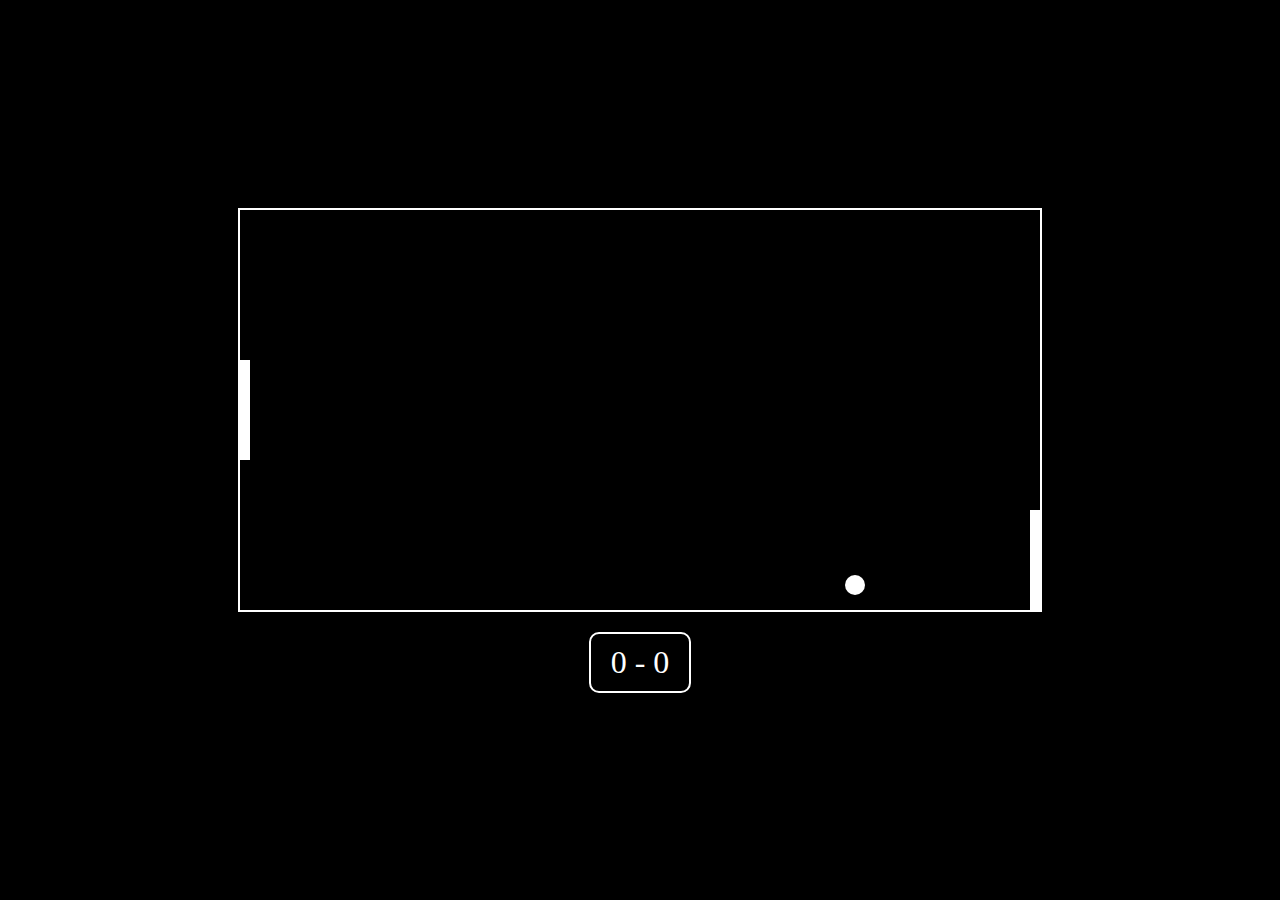
<file: pong index.html>
<!DOCTYPE html>
<html lang="en">
<head>
    <meta charset="UTF-8">
    <meta name="viewport" content="width=device-width, initial-scale=1.0">
    <title>Pong Game</title>
    <link rel="stylesheet" href="pong styles.css">
</head>
<body>
    <canvas id="pongCanvas" width="800" height="400"></canvas>
    <div id="scoreBoard">
        <span id="leftScore">0</span> - <span id="rightScore">0</span>
    </div>
    <div id="messageBox" class="hidden">
        <p id="messageText"></p>
        <button onclick="resetGame()">Play Again</button> <br><br> For you By - <br> Yusuf Ansari 
    </div>
    <script src="pong script.js"></script>
</body>
</html>
</file>
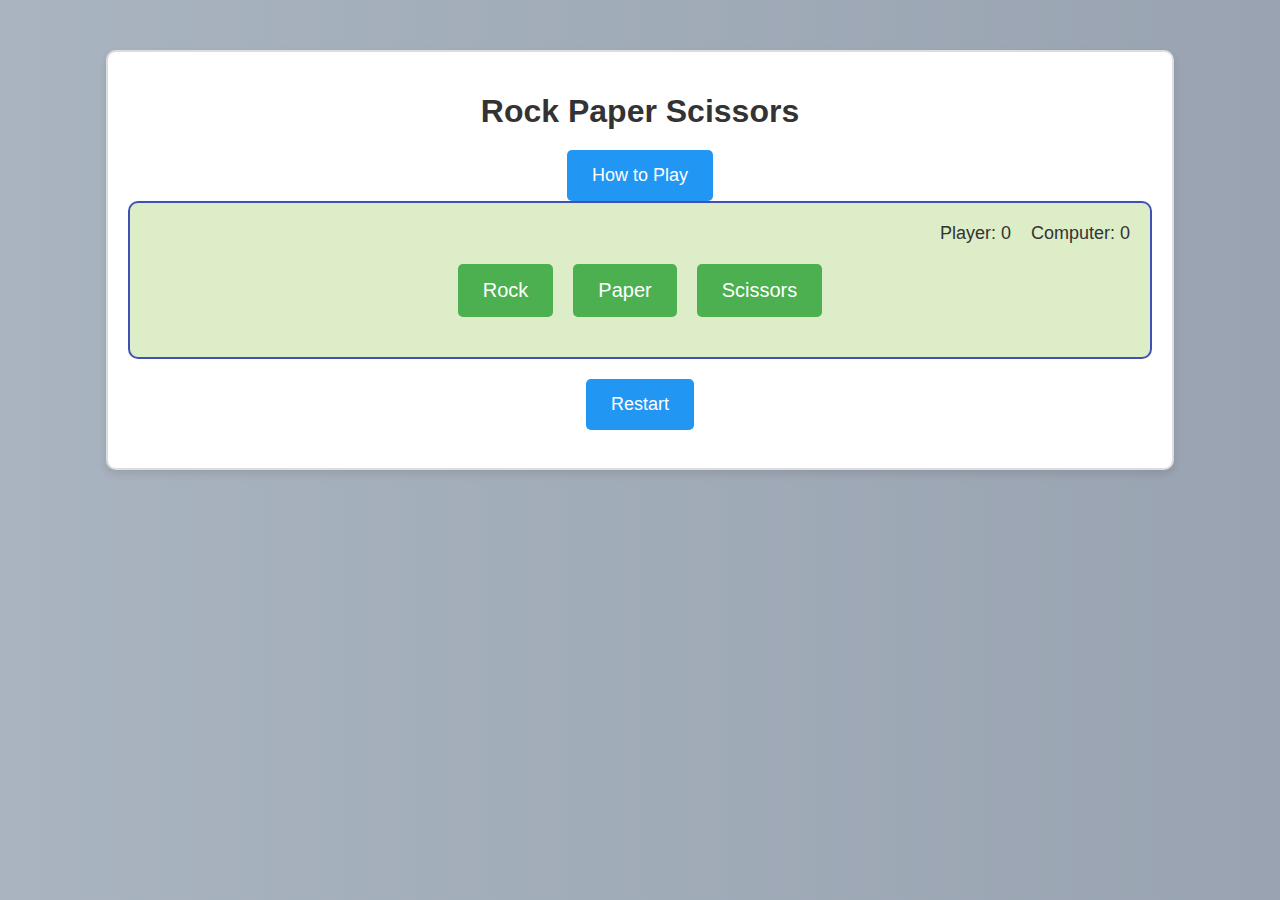
<file: rock paper sisscor index.html>
<!DOCTYPE html>
<html lang="en">
<head>
    <meta charset="UTF-8">
    <meta name="viewport" content="width=device-width, initial-scale=1.0">
    <title>Rock Paper Scissors</title>
    <link rel="stylesheet" href="rock paper sisscor styles.css">
</head>
<body>
    <div class="container">
        <h1>Rock Paper Scissors</h1>
        <button id="instructionButton" onclick="showInstructionPopup()">How to Play</button>
        <div id="instructionPopup" class="popup hidden">
            <div class="instruction-box">
                <h2>Instructions</h2>
                <p>Welcome to Rock Paper Scissors!</p>
                <p>This is a simple game where you choose between rock, paper, or scissors.</p>
                <p>Rock beats scissors, scissors beats paper, and paper beats rock.</p>
                <p>The first player to win 3 rounds or reach 3 draws wins the game.</p>
                <p>Click on any of the buttons below to make your choice.</p>
                <button onclick="closeInstructionPopup()">Got it!</button>
            </div>
        </div>
        <div class="game">
            <div class="scoreboard">
                <div class="score">Player: <span id="playerScore">0</span></div>
                <div class="score">Computer: <span id="computerScore">0</span></div>
            </div>
            <div class="choices">
                <button class="rock" data-choice="rock">Rock</button>
                <button class="paper" data-choice="paper">Paper</button>
                <button class="scissors" data-choice="scissors">Scissors</button>
            </div>
            <div id="result" class="result"></div>
        </div>
        <button onclick="restart()">Restart</button><br><br>
    </div>
    <div id="outcomeScreen" class="hidden">
        <div class="popup">
            <h2 id="popupMessage"></h2>
            <p>Player Wins: <span id="playerWins">0</span></p>
            <p>Draws: <span id="draws">0</span></p>
            <button onclick="restart()">Play Again</button><br><br> For you By - <br> Yusuf Ansari 
        </div>
    </div>
    <script src="rock paper sisscor script.js"></script>
    <div class="credits"></div>
    <div class="closing-message"></div>
</body>
</html>
</file>
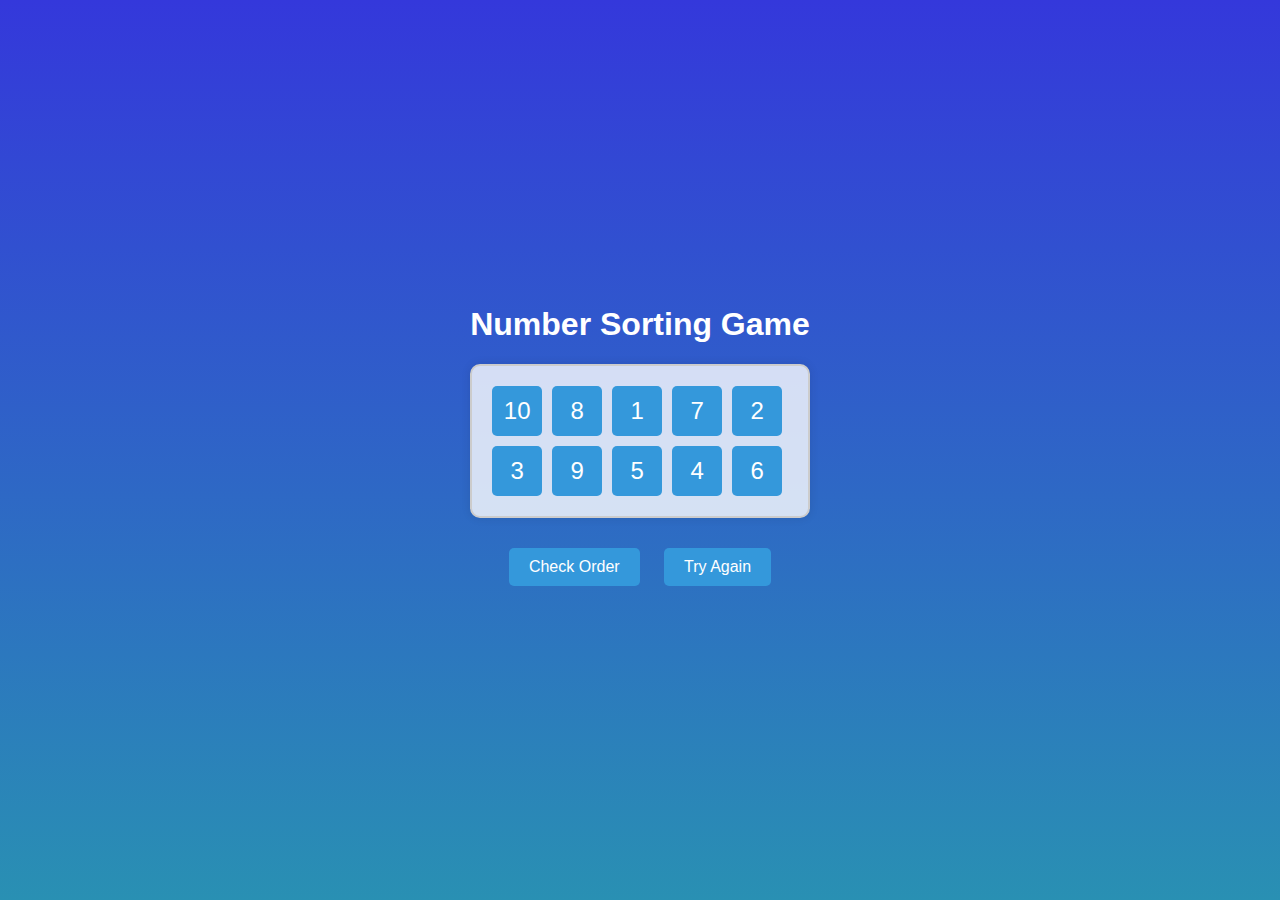
<file: sort index.html>
<!DOCTYPE html>
<html lang="en">
<head>
    <meta charset="UTF-8">
    <meta name="viewport" content="width=device-width, initial-scale=1.0">
    <title>Number Sorting Game</title>
    <link rel="stylesheet" href="sort styles.css">
</head>
<body>
    <div class="game-container">
        <h1>Number Sorting Game</h1>
        <div class="box" id="numbersBox">
            <!-- Numbers will be generated here by JavaScript -->
        </div>
        <button class="action-button" onclick="checkOrder()">Check Order</button>
        <button class="action-button" onclick="resetGame()">Try Again</button>
        <p id="result"></p>
    </div>

    <!-- Popup Modal -->
    <div id="popup" class="popup">
        <div class="popup-content">
            <span class="close" onclick="closePopup()">&times;</span>
            <p>You Win!</p> <br> For you By - <br> Yusuf Ansari 
        </div>
    </div>

    <script src="sort script.js"></script>
</body>
</html>
</file>
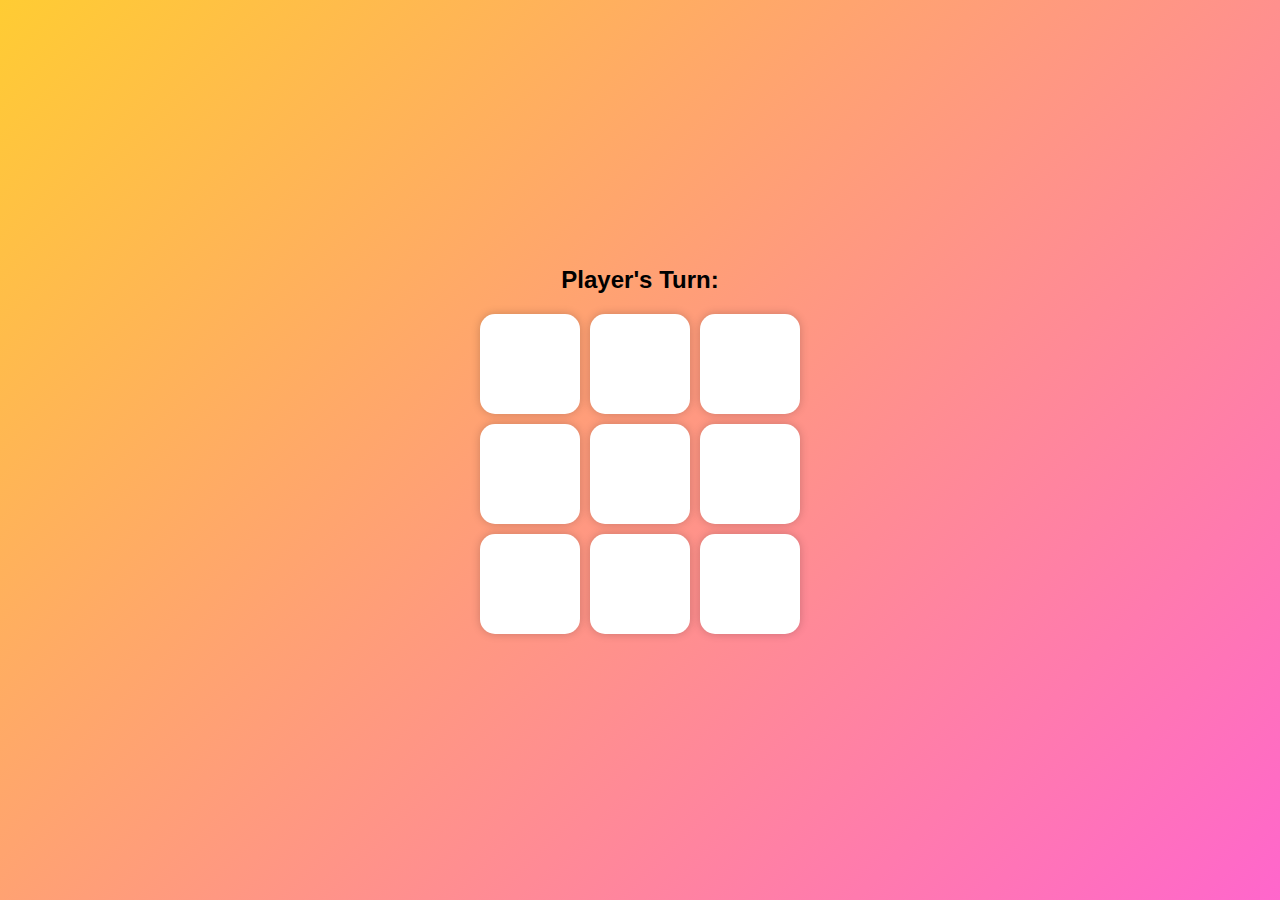
<file: tic tac toe index.html>
<html lang="en">
<head>
    <meta charset="UTF-8">
    <meta name="viewport" content="width=device-width, initial-scale=1.0">
    <title>Tic Tac Toe</title>
    <link rel="stylesheet" href="tic tac toe styles.css">
</head>
<body>
    <div class="game-container">
        <h2 id="playerTurn">Player's Turn: </h2>
        <div class="board">
            <div class="cell" data-index="0"></div>
            <div class="cell" data-index="1"></div>
            <div class="cell" data-index="2"></div>
            <div class="cell" data-index="3"></div>
            <div class="cell" data-index="4"></div>
            <div class="cell" data-index="5"></div>
            <div class="cell" data-index="6"></div>
            <div class="cell" data-index="7"></div>
            <div class="cell" data-index="8"></div>
        </div>
        <button id="resetButton" style="display:none;">Reset Game</button>
    </div>
    <div class="message-container" id="messageContainer">
        <div class="message-box">
            <div id="message"></div>
            <button id="newGameButton">New Game</button>
            <button id="exitGameButton">Exit Game</button> <br><br> For you By - <br> Yusuf Ansari 
        </div> 
    </div>
    <div id="symbolModal" class="modal">
        <div class="modal-content">
            <h2>Choose Your Symbol</h2>
            <button class="symbol-button" data-symbol="X">X</button>
            <button class="symbol-button" data-symbol="O">O</button>
        </div>
    </div>
    <script src="tic tac toe script.js"></script>
</body>
</html>
</file>
<file: pong styles.css>
/* styles.css */
body {
    display: flex;
    flex-direction: column;
    justify-content: center;
    align-items: center;
    height: 100vh;
    margin: 0;
    background-color: #000;
}

canvas {
    border: 2px solid #fff;
    background-color: #000;
}

#scoreBoard {
    color: #fff;
    font-size: 32px;
    margin-top: 20px;
    background-color: rgba(0, 0, 0, 0.7);
    padding: 10px 20px;
    border-radius: 10px;
    border: 2px solid #fff;
}

#messageBox {
    position: absolute;
    top: 50%;
    left: 50%;
    transform: translate(-50%, -50%);
    background-color: rgba(0, 0, 0, 0.9);
    padding: 30px 50px;
    color: #fff;
    text-align: center;
    border: 2px solid #fff;
    border-radius: 15px;
}

#messageBox p {
    font-size: 24px;
    margin-bottom: 20px;
}

#messageBox button {
    font-size: 18px;
    padding: 10px 20px;
    background-color: #fff;
    color: #000;
    border: none;
    border-radius: 10px;
    cursor: pointer;
    transition: background-color 0.3s;
}

#messageBox button:hover {
    background-color: #ddd;
}

.hidden {
    display: none;
}
</file>
<file: rock paper sisscor styles.css>
body {
  font-family: 'Arial', sans-serif;
  background: linear-gradient(to right, #a9b4c0, #99a3b1); /* Dark blue to purple gradient */
  margin: 0;
  padding: 0;
}

.container {
  width: 80%;
  margin: 50px auto;
  text-align: center;
  border: 2px solid #ddd;
  border-radius: 10px;
  padding: 20px;
  background-color: #fff;
  box-shadow: 0 4px 8px rgba(0, 0, 0, 0.1);
}

h1 {
  color: #333;
  margin-bottom: 20px;
}

.popup {
  background-color: rgba(255, 255, 255, 0.9);
  border: 2px solid #ccc;
  border-radius: 10px;
  padding: 20px;
  text-align: center;
  position: fixed;
  top: 50%;
  left: 50%;
  transform: translate(-50%, -50%);
  z-index: 999;
}

.popup .instruction-box {
  max-width: 400px;
}

.popup button {
  padding: 10px 20px;
  font-size: 18px;
  cursor: pointer;
  background-color: #2196f3;
  color: #fff;
  border: none;
  border-radius: 5px;
  transition: background-color 0.3s;
}

.popup button:hover {
  background-color: #0e83cd;
}

.game {
  border: 2px solid #3f51b5; /* Blue border */
  border-radius: 10px;
  padding: 20px;
  margin-bottom: 20px;
  background-color: #dcedc8; /* Light green background */
}

.scoreboard {
  display: flex;
  justify-content: flex-end;
  margin-bottom: 20px;
}

.score {
  color: #333;
  font-size: 18px;
  margin-left: 20px;
}

.choices {
  display: flex;
  justify-content: center;
  margin-bottom: 20px;
}

.choices button {
  padding: 15px 25px;
  margin: 0 10px;
  font-size: 20px;
  cursor: pointer;
  background-color: #4caf50;
  color: #fff;
  border: none;
  border-radius: 5px;
  transition: background-color 0.3s;
}

.choices button:hover {
  background-color: #45a049;
}

.result {
  font-size: 24px;
  margin-bottom: 20px;
  color: #333;
}

button {
  padding: 15px 25px;
  font-size: 18px;
  cursor: pointer;
  background-color: #2196f3;
  color: #fff;
  border: none;
  border-radius: 5px;
  transition: background-color 0.3s;
}

button:hover {
  background-color: #0e83cd;
}

.hidden {
  display: none;
}

.credits {
  font-size: 14px;
  margin-top: 20px;
}

.closing-message {
  font-size: 16px;
  margin-top: 10px;
}
</file>
<file: sort styles.css>
body {
    font-family: Arial, sans-serif;
    display: flex;
    justify-content: center;
    align-items: center;
    height: 100vh;
    margin: 0;
    background: linear-gradient(to bottom, #3438db, #2990b3);
}

.game-container {
    text-align: center;
    color: white;
}

.box {
    display: grid;
    grid-template-columns: repeat(5, 50px);
    grid-gap: 10px;
    padding: 20px;
    background-color: rgba(255, 255, 255, 0.8);
    border: 2px solid #ccc;
    border-radius: 10px;
    box-shadow: 0 0 10px rgba(0, 0, 0, 0.1);
    margin-bottom: 20px;
}

.number {
    width: 50px;
    height: 50px;
    display: flex;
    justify-content: center;
    align-items: center;
    background-color: #3498db;
    color: white;
    font-size: 24px;
    border-radius: 5px;
    cursor: grab;
    user-select: none;
    transition: background-color 0.3s;
}

.number:hover {
    background-color: #2980b9;
}

button {
    padding: 10px 20px;
    font-size: 16px;
    cursor: pointer;
    margin: 10px;
    border: none;
    border-radius: 5px;
    transition: background-color 0.3s;
}

.action-button {
    background-color: #3498db; /* Keep blue color */
    color: white;
}

.action-button:hover {
    background-color: #2980b9; /* Slightly darker shade on hover */
}

#result {
    margin-top: 20px;
    font-size: 18px;
    font-weight: bold;
    color: #fff;
}

/* Popup Modal */
.popup {
    display: none;
    position: fixed;
    z-index: 1;
    left: 0;
    top: 0;
    width: 100%;
    height: 100%;
    overflow: auto;
    background-color: rgba(0,0,0,0.5);
}

.popup-content {
    background-color: #fff;
    margin: 15% auto;
    padding: 20px;
    border-radius: 10px;
    box-shadow: 0 0 10px rgba(0, 0, 0, 0.1);
    width: 80%;
    max-width: 300px;
    text-align: center;
}

.close {
    color: #aaa;
    float: right;
    font-size: 28px;
    font-weight: bold;
    cursor: pointer;
}

.close:hover,
.close:focus {
    color: black;
    text-decoration: none;
}
</file>
<file: tic tac toe styles.css>
/* styles.css */
body {
    display: flex;
    justify-content: center;
    align-items: center;
    height: 100vh;
    background: linear-gradient(135deg, #ffcc33, #ff66cc);
    margin: 0;
    font-family: Arial, sans-serif;
}

.game-container {
    text-align: center;
    display: flex;
    flex-direction: column;
    align-items: center;
}

.board {
    display: grid;
    grid-template-columns: repeat(3, 100px);
    grid-template-rows: repeat(3, 100px);
    gap: 10px;
    margin-bottom: 20px;
}

.cell {
    width: 100px;
    height: 100px;
    background-color: #fff;
    display: flex;
    justify-content: center;
    align-items: center;
    font-size: 2em;
    cursor: pointer;
    border-radius: 15px;
    box-shadow: 0 0 10px rgba(0, 0, 0, 0.2);
}

button {
    padding: 10px 20px;
    font-size: 16px;
    cursor: pointer;
    border: none;
    border-radius: 5px;
    background-color: #333;
    color: #fff;
    transition: background-color 0.3s, transform 0.3s;
    margin: 5px;
}

button:hover {
    background-color: #555;
    transform: scale(1.05);
}

.message-container {
    display: none;
    position: fixed;
    top: 0;
    left: 0;
    width: 100%;
    height: 100%;
    background-color: rgba(0, 0, 0, 0.8);
    justify-content: center;
    align-items: center;
}

.message-box {
    background-color: #fff;
    padding: 30px;
    text-align: center;
    border-radius: 15px;
    box-shadow: 0 0 20px rgba(0, 0, 0, 0.5);
    width: 80%;
    max-width: 400px;
}

#message {
    margin-bottom: 20px;
    font-size: 1.5em;
    color: #333;
}

#newGameButton {
    background-color: #007BFF;
}

#newGameButton:hover {
    background-color: #0056b3;
}

#exitGameButton {
    background-color: #DC3545;
}

#exitGameButton:hover {
    background-color: #C82333;
}

/* Modal Styling */
.modal {
    display: none;
    justify-content: center;
    align-items: center;
    position: fixed;
    top: 0;
    left: 0;
    width: 100%;
    height: 100%;
    background-color: rgba(0, 0, 0, 0.8);
    z-index: 1000;
}

.modal-content {
    background-color: #fff;
    padding: 30px;
    text-align: center;
    border-radius: 15px;
    box-shadow: 0 0 20px rgba(0, 0, 0, 0.5);
    width: 80%;
    max-width: 400px;
}

.symbol-button {
    padding: 10px 20px;
    font-size: 1.5em;
    cursor: pointer;
    border: none;
    border-radius: 5px;
    margin: 10px;
    transition: background-color 0.3s, transform 0.3s;
}

.symbol-button[data-symbol="X"] {
    background-color: #007BFF;
    color: #fff;
}

.symbol-button[data-symbol="X"]:hover {
    background-color: #0056b3;
    transform: scale(1.05);
}

.symbol-button[data-symbol="O"] {
    background-color: #28a745;
    color: #fff;
}

.symbol-button[data-symbol="O"]:hover {
    background-color: #218838;
    transform: scale(1.05);
}
</file>
